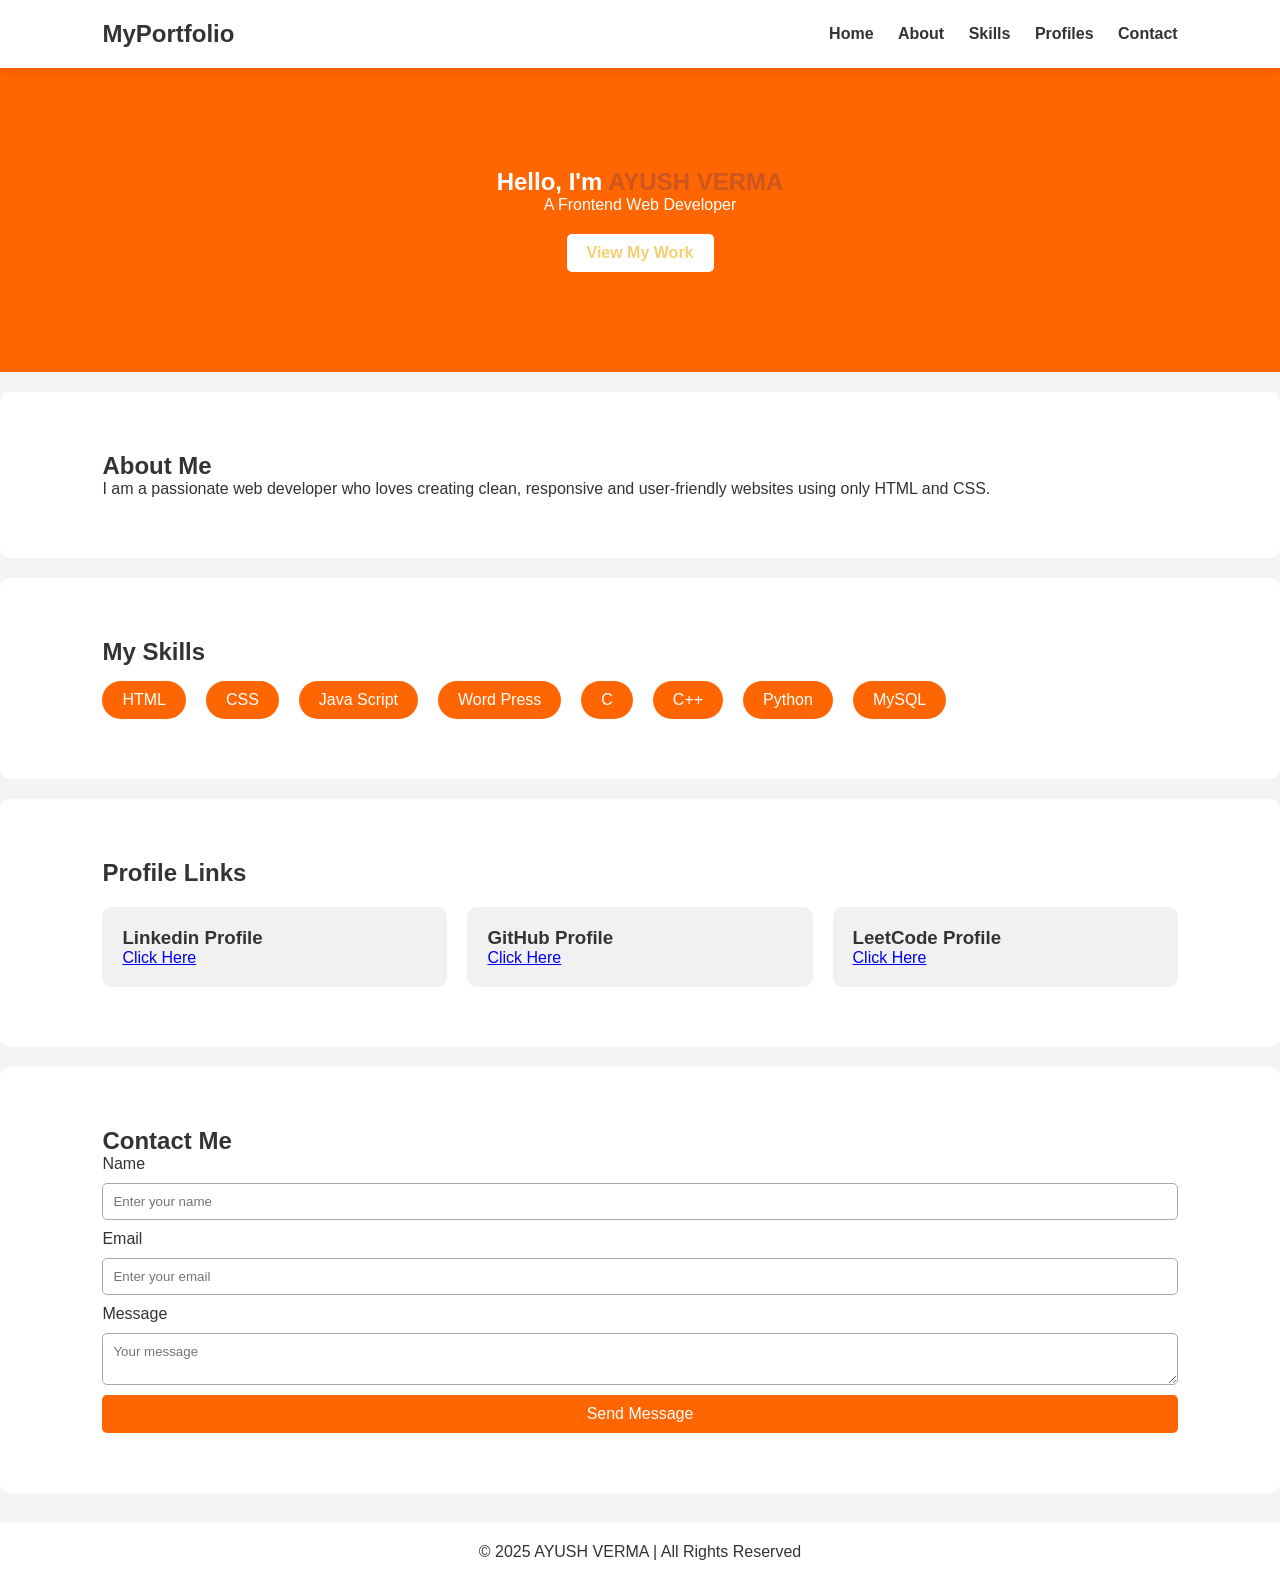
<file: classproject.html>
<!DOCTYPE html>
<html lang="en">
<head>
    <meta charset="UTF-8">
    <meta name="viewport" content="width=device-width, initial-scale=1.0">
    <title>My Portfolio</title>
    <link rel="stylesheet" href="classcss.css">
    
</head>
<body>

    <!-- Header / Navigation -->
    <header>
        <h1 class="logo">MyPortfolio</h1>
        <nav>
            <a href="#home">Home</a>
            <a href="#about">About</a>
            <a href="#skills">Skills</a>
            <a href="#projects">Profiles</a>
            <a href="#contact">Contact</a>
        </nav>
    </header>

    <!-- Hero Section -->
    <section id="home" class="hero">
        <h2>Hello, I'm <span>AYUSH VERMA</span></h2>
        <p>A Frontend Web Developer</p>
        <a href="#projects" class="btn">View My Work</a>
        
        
    </section>

    <!-- About Section -->
    <section id="about" class="about">
        <h2>About Me</h2>
        <p>
            I am a passionate web developer who loves creating clean, responsive
            and user-friendly websites using only HTML and CSS.
        </p>
    </section>

    <!-- Skills -->
    <section id="skills" class="skills">
        <h2>My Skills</h2>
        <ul>
            <li>HTML</li>
            <li>CSS</li>
            <li>Java Script</li>
            <li>Word Press</li>
            <li>C</li>
            <li>C++</li>
            <li>Python</li>
            <li>MySQL</li>
        </ul>
    </section>

    <!-- Projects -->
    <section id="projects" class="projects">
        <h2>Profile Links</h2>

        <div class="project-container">

            <div class="project-card">
                <h3>Linkedin Profile</h3>
                <a href="https://www.linkedin.com/in/ayush-verma-16233b39a?utm_source=share_via&utm_content=profile&utm_medium=member_android">Click Here</a>
            </div>

            <div class="project-card">
                <h3>GitHub Profile</h3>
                <a href="https://github.com/ayushverma7774?tab=overview&from=2026-01-01&to=2026-01-31">Click Here</a>
            </div>

            <div class="project-card">
                <h3>LeetCode Profile</h3>
                <a href="https://leetcode.com/u/the_ayush_verma_077/">Click Here</a>
            </div>

        </div>
    </section>

    <!-- Contact -->
    <section id="contact" class="contact">
        <h2>Contact Me</h2>

        <form>
            <label>Name</label>
            <input type="text" placeholder="Enter your name">

            <label>Email</label>
            <input type="email" placeholder="Enter your email">

            <label>Message</label>
            <textarea placeholder="Your message"></textarea>

            <button type="submit">Send Message</button>
        </form>
    </section>

    <!-- Footer -->
    <footer>
        <p>© 2025 AYUSH VERMA | All Rights Reserved</p>
    </footer>

</body>
</html>
</file>
<file: classcss.css>
* {
    margin: 0;
    padding: 0;
    box-sizing: border-box;
    font-family: Arial, sans-serif;
}

body {
    background: #f4f4f4;
    color: #333;
}

/* Header */
header {
    display: flex;
    justify-content: space-between;
    align-items: center;
    padding: 20px 8%;
    background: #fff;
    box-shadow: 0 2px 10px rgba(0,0,0,0.1);
    position: sticky;
    top: 0;
}

header .logo {
    font-size: 24px;
    font-weight: bold;
}

nav a {
    margin-left: 20px;
    text-decoration: none;
    color: #333;
    font-weight: 600;
}
nav a:hover {
    color: black;
}

/* Hero Section */
.hero {
    text-align: center;
    padding: 100px 20px;
    background: #FF6500;
    color: #fff;
}
.hero span {
    color: #CC561E;
}
.hero .btn {
    display: inline-block;
    margin-top: 20px;
    padding: 10px 20px;
    background: #fff;
    color: #F6CE71;
    text-decoration: none;
    border-radius: 5px;
    font-weight: bold;
}
.hero .btn:hover {
    background: #F6CE71;
}

/* About */
.about, .skills, .projects, .contact {
    padding: 60px 8%;
    background: #fff;
    margin-top: 20px;
    border-radius: 10px;
}

/* Skills */
.skills ul {
    list-style: none;
    display: flex;
    gap: 20px;
    margin-top: 15px;
}
.skills li {
    background: #FF6500;
    color: #fff;
    padding: 10px 20px;
    border-radius: 20px;
}

/* Projects */
.project-container {
    display: grid;
    grid-template-columns: repeat(3, 1fr);
    gap: 20px;
    margin-top: 20px;
}
.project-card {
    background: #f1f1f1;
    padding: 20px;
    border-radius: 10px;
    transition: 0.3s;
}
.project-card:hover {
    background: #FF6500;
    color: #fff;
    transform: translateY(-10px);
}

/* Contact Form */
form {
    display: flex;
    flex-direction: column;
    gap: 10px;
}
input, textarea {
    padding: 10px;
    border: 1px solid #aaa;
    border-radius: 5px;
}
button {
    padding: 10px;
    border: none;
    background: #FF6500;
    color: #fff;
    border-radius: 5px;
    font-size: 16px;
    cursor: pointer;
}
button:hover {
    background: #FF6500;
}

/* Footer */
footer {
    text-align: center;
    padding: 20px;
    background: #fff;
    margin-top: 30px;
}
</file>
